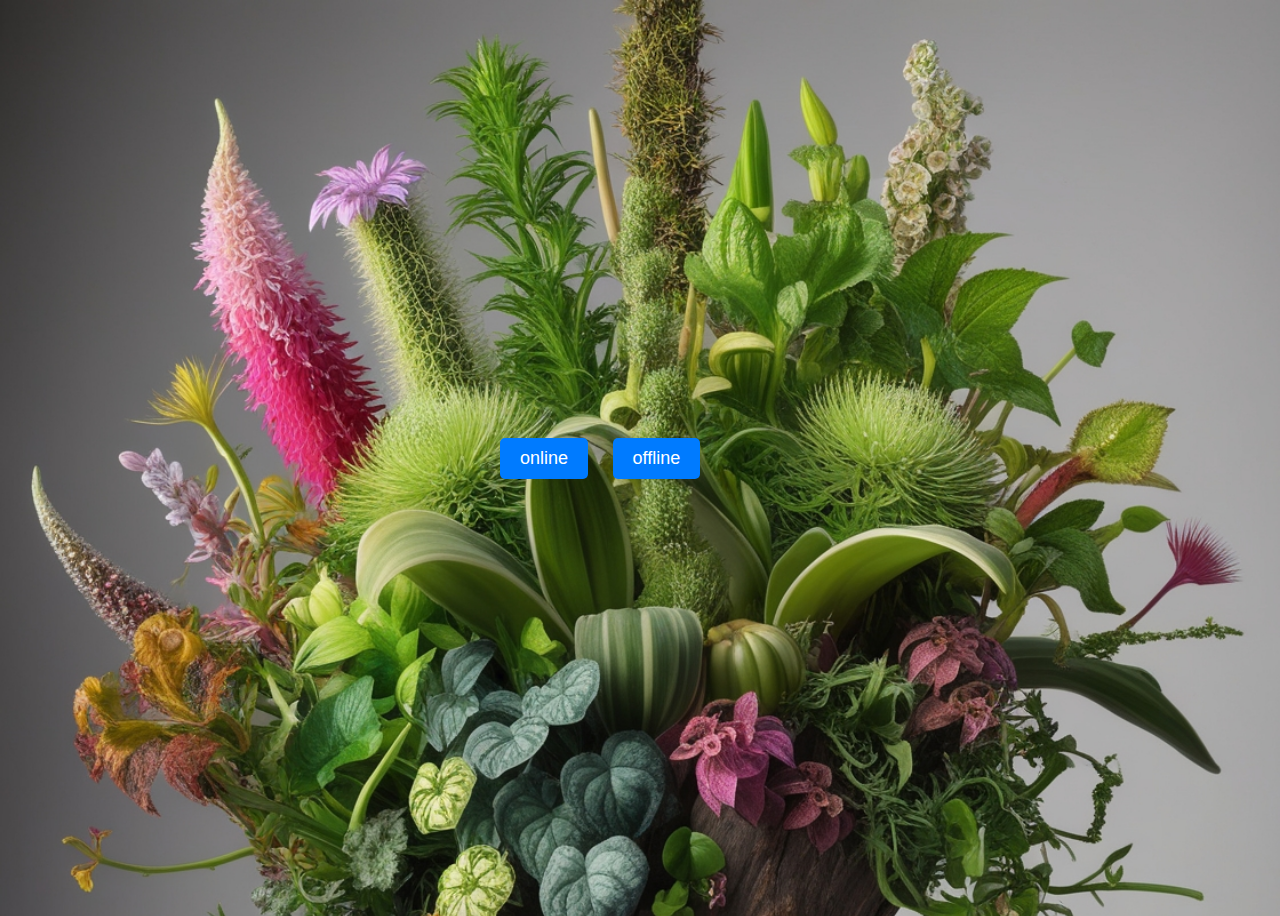
<file: components/finalorder/finalorder.html>
<!DOCTYPE html>
<html lang="en">
<head>
    <meta charset="UTF-8">
    <meta name="viewport" content="width=device-width, initial-scale=1.0">
    <title>Two Button Functionality</title>
    <link rel="stylesheet" href="finalorder.css">
    
</head>
<body>

    <div class="box">        
    
    <button onclick="showPhoto()"> online </button>
    <button onclick="showAlert()">offline </button>

</div>

 

    <script src="finalorder.js"></script>
</body>
</html>
</file>
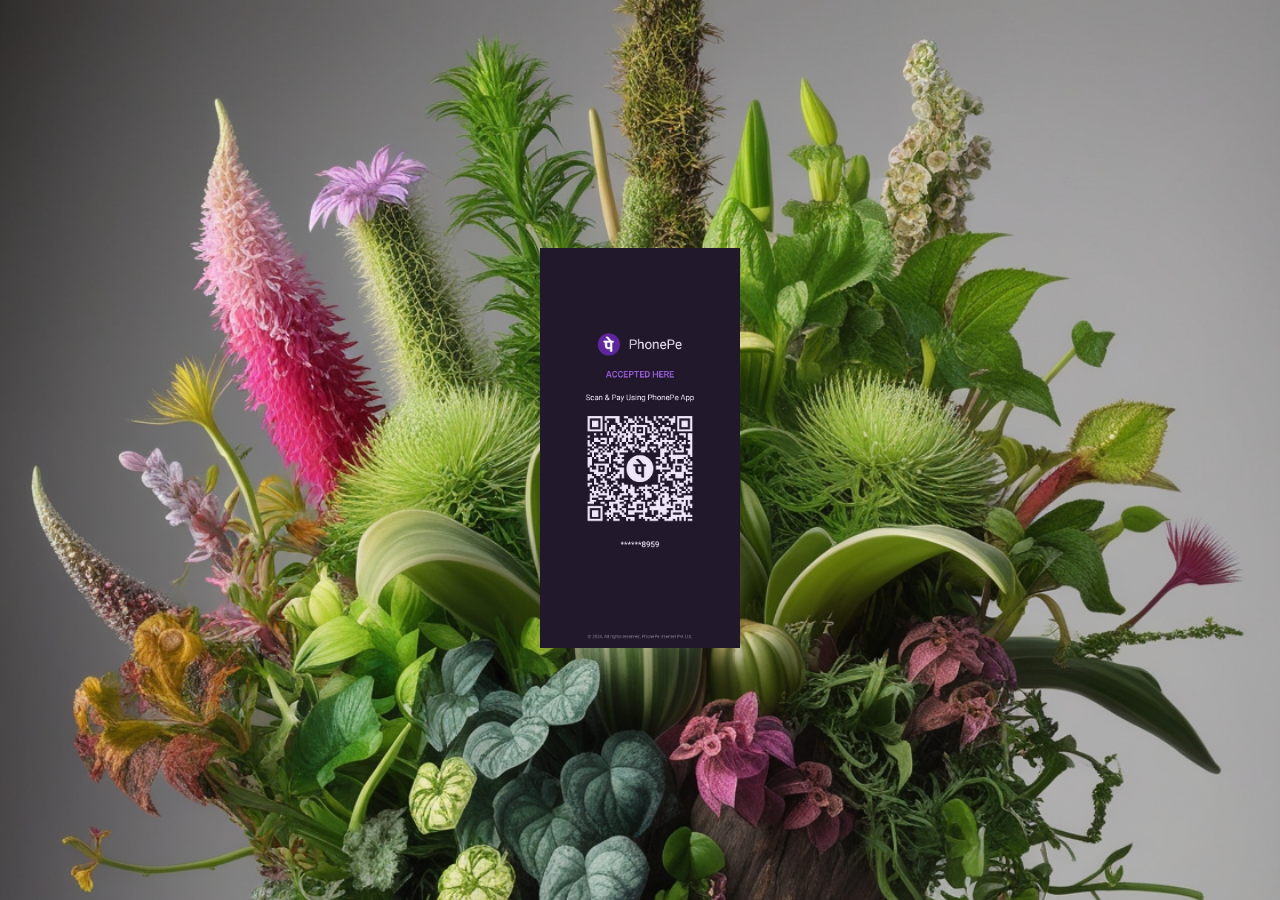
<file: components/finalorder/pay.html>
<!DOCTYPE html>
<html lang="en">
<head>
    <meta charset="UTF-8">
    <meta name="viewport" content="width=device-width, initial-scale=1.0">
    <title>Session Expiry Example</title>
    <style> 
        body {
            background-image: url('photo.jpg');
            background-repeat: no-repeat;
            background-size: cover;
            display: flex;
            justify-content: center;
            align-items: center;
            height: 100vh;
            margin: 0;
        }
        .box img {
            height: 400px;
        }
    </style>
</head>
<body>
    <div class="box">
        <img src="WhatsApp Image 2024-11-05 at 11.52.30_f5152ed8.jpg" alt="Sample Image">
    </div>
    
    <script>
        // Function to show the alert and redirect
        function showSessionExpired() {
            alert("Session Expired");
            window.location.href = "home.html"; // Change 'home.html' to your desired home page URL
        }

        // Set a timer for 20 seconds (20,000 milliseconds)
        setTimeout(showSessionExpired, 10000);
    </script>
</body>
</html>
</file>
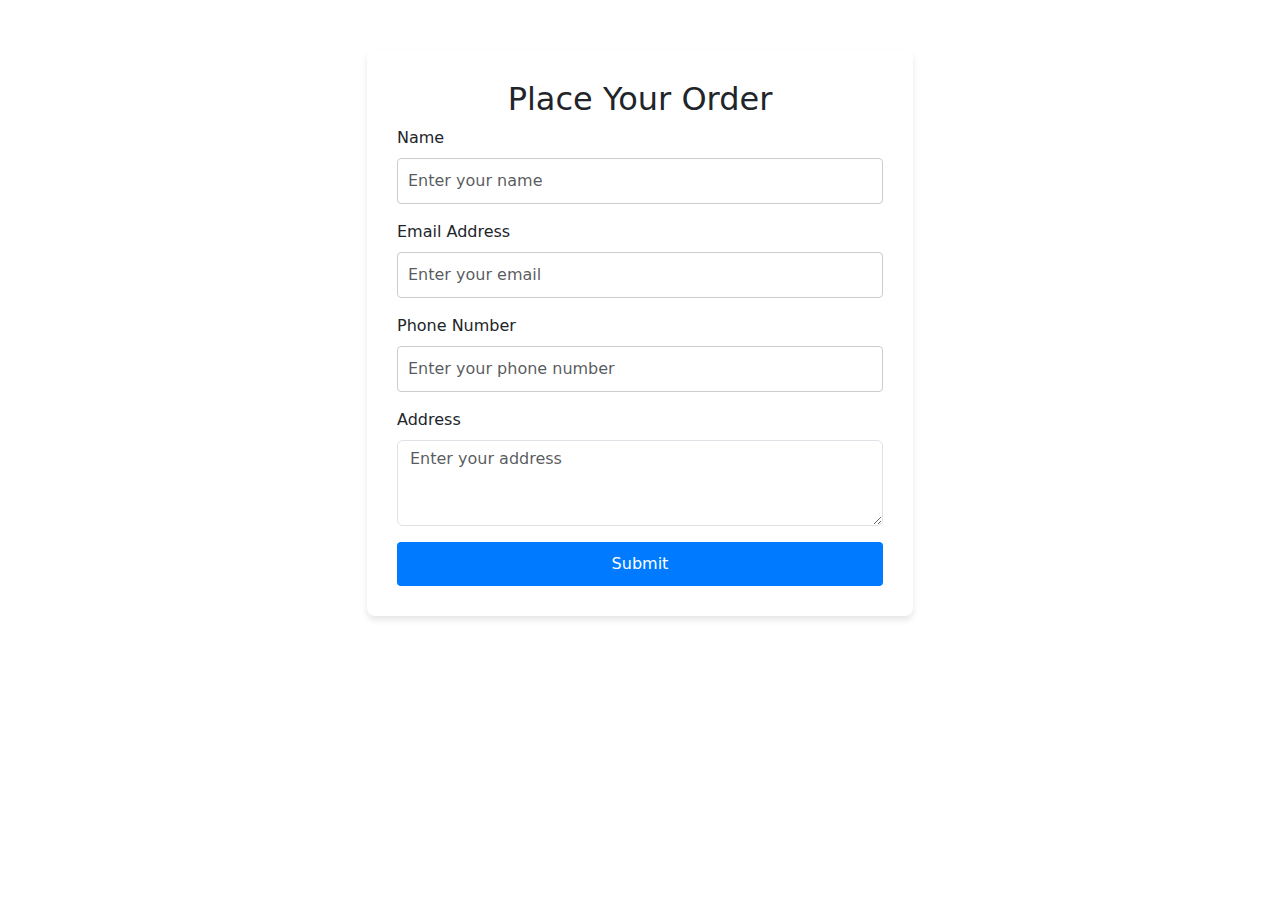
<file: components/form/form.html>
<!DOCTYPE html>
<html lang="en">

<head>
    <meta charset="UTF-8">
    <meta name="viewport" content="width=device-width, initial-scale=1.0">
    <title>Order Form</title>
    <link rel="stylesheet" href="form.css">
    <link href="https://cdn.jsdelivr.net/npm/bootstrap@5.3.3/dist/css/bootstrap.min.css" rel="stylesheet" integrity="sha384-QWTKZyjpPEjISv5WaRU9OFeRpok6YctnYmDr5pNlyT2bRjXh0JMhjY6hW+ALEwIH" crossorigin="anonymous">
</head>

<body>
    <div class="container">
        <div class="row justify-content-center">
            <div class="col-lg-6 col-md-8 col-sm-10">
                <div class="form-container">
                    <h2 class="text-center">Place Your Order</h2>
                    <form method="POST" action="finalorder.html">
                        <div class="mb-3">
                            <label for="name" class="form-label">Name</label>
                            <input type="text" name="name" class="form-control" id="name" placeholder="Enter your name" required>
                        </div>
                        <div class="mb-3">
                            <label for="email" class="form-label">Email Address</label>
                            <input type="email" name="email" class="form-control" id="email" placeholder="Enter your email" required>
                        </div>
                        <div class="mb-3">
                            <label for="phone" class="form-label">Phone Number</label>
                            <input type="text" name="phone" class="form-control" id="phone" placeholder="Enter your phone number" required>
                        </div>
                        <div class="mb-3">
                            <label for="address" class="form-label">Address</label>
                            <textarea class="form-control" name="address" id="address" rows="3" placeholder="Enter your address" required></textarea>
                        </div>
                        <button type="submit" class="btn btn-primary w-100">Submit</button>
                    </form>
                </div>
            </div>
        </div>
    </div>

    <script src="form.js"></script>
</body>

</html>
</file>
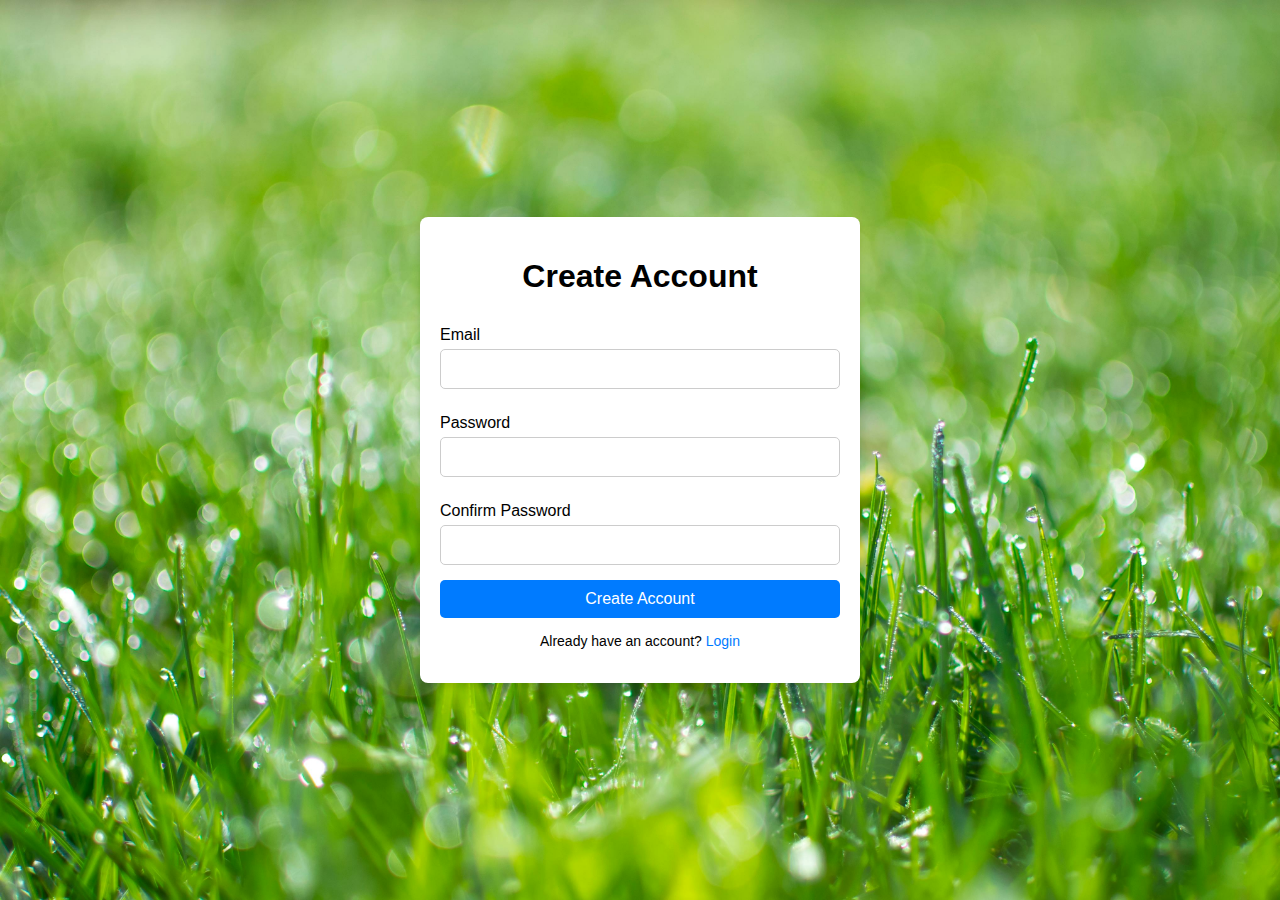
<file: components/login/create_account.html>
<!DOCTYPE html>
<html lang="en">
<head>
  <meta charset="UTF-8">
  <meta name="viewport" content="width=device-width, initial-scale=1.0">
  <link rel="stylesheet" href="style.css">
  <title>Create Account</title>
</head>
<body>
  <div class="container">
    <h1>Create Account</h1>
    <form>
      <label for="email">Email</label>
      <input type="email" id="email" name="email" required>
      
      <label for="password">Password</label>
      <input type="password" id="password" name="password" required>
      
      <label for="confirm-password">Confirm Password</label>
      <input type="password" id="confirm-password" name="confirm-password" required>
      
      <button type="submit" class="btn">Create Account</button>
    </form>
    <p>Already have an account? <a href="login.html">Login</a></p>
  </div>
  <script src="script.js"></script>
</body>
</html>
</file>
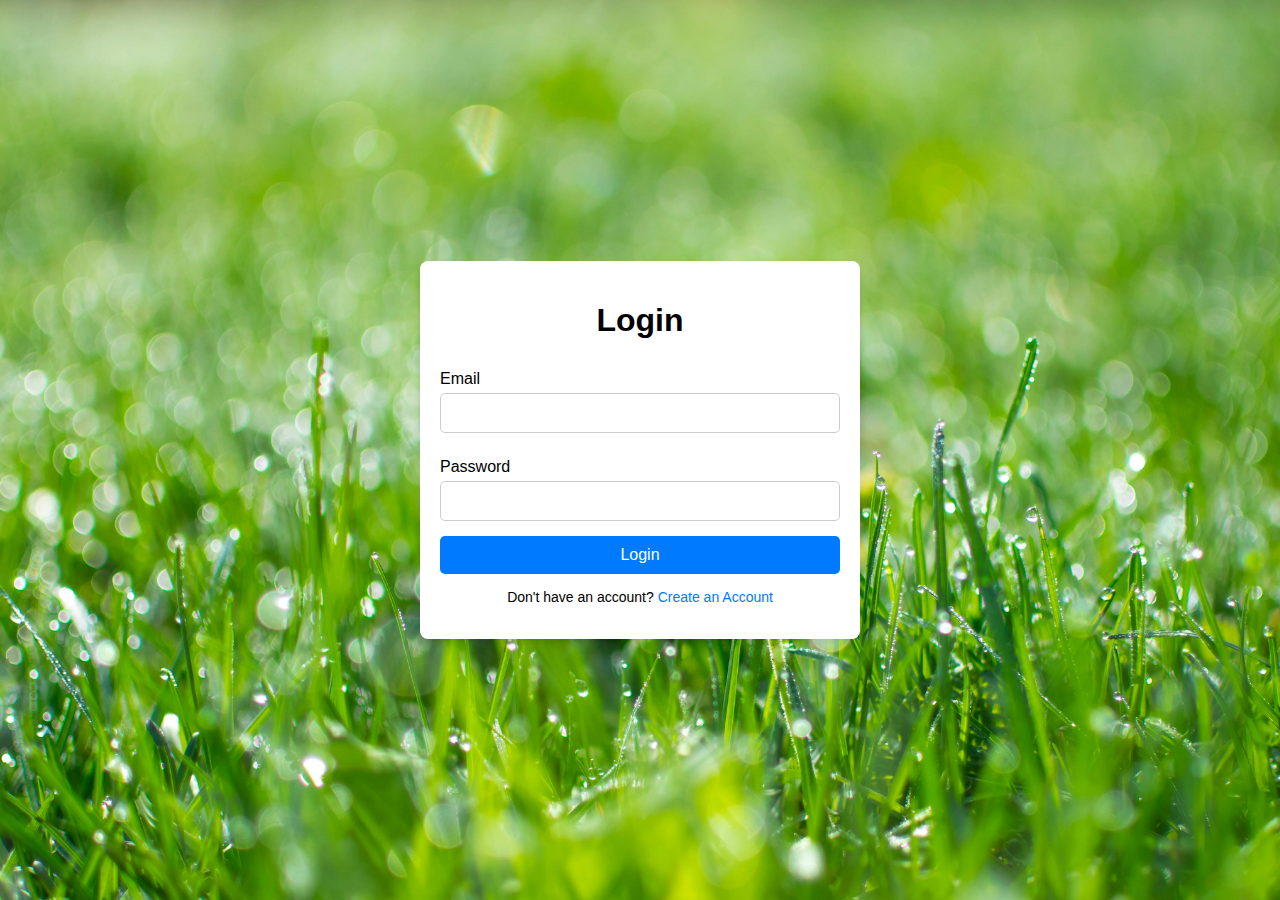
<file: components/login/login.html>
<!DOCTYPE html>
<html lang="en">
<head>
  <meta charset="UTF-8">
  <meta name="viewport" content="width=device-width, initial-scale=1.0">
  <link rel="stylesheet" href="style.css">
  <title>Login</title>
</head>
<body>
  <div class="container">
    <h1>Login</h1>
    <form>
      <label for="email">Email</label>
      <input type="email" id="email" name="email" required>
      
      <label for="password">Password</label>
      <input type="password" id="password" name="password" required>
      
      <button type="submit" class="btn">Login</button>
    </form>
    <p>Don't have an account? <a href="create_account.html">Create an Account</a></p>
  </div>
  <script src="script.js"></script>
</body>
</html>
</file>
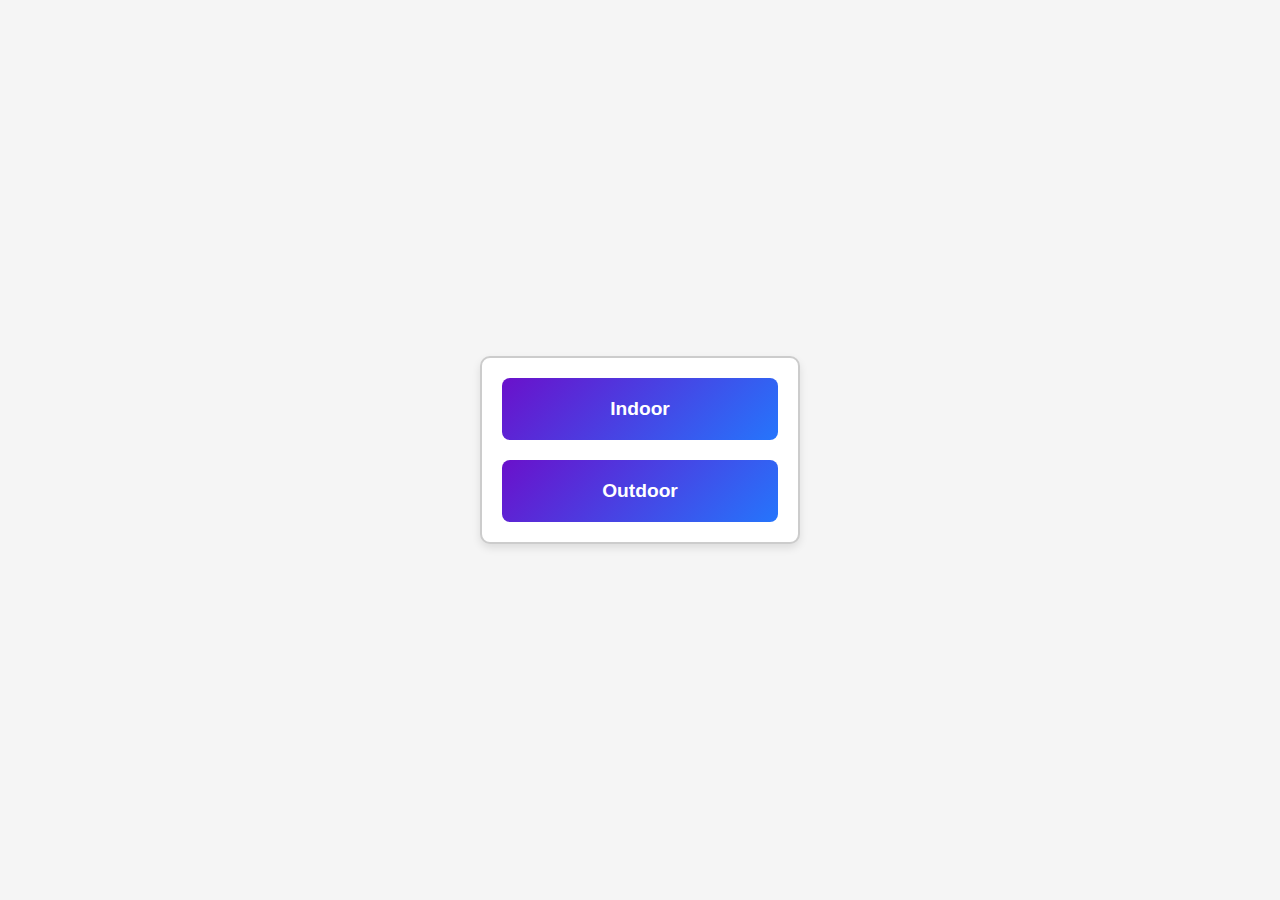
<file: components/Mover/Mover.html>
<!DOCTYPE html>
<html lang="en">
<head>
    <meta charset="UTF-8">
    <meta name="viewport" content="width=device-width, initial-scale=1.0">
    <title>Document</title>
    <link rel="stylesheet" href="Mover.css">
</head>
<body>
    <div class="main_div">

      <div class="first_div common"onclick="ind('indoor')">
        <span>Indoor</span>
      </div>

      <div class="second_div common" onclick="ind ('outdoor')">
        <span>Outdoor</span>
      </div>


    </div>
    <script src="move.js"></script>
</body>
</html>
</file>
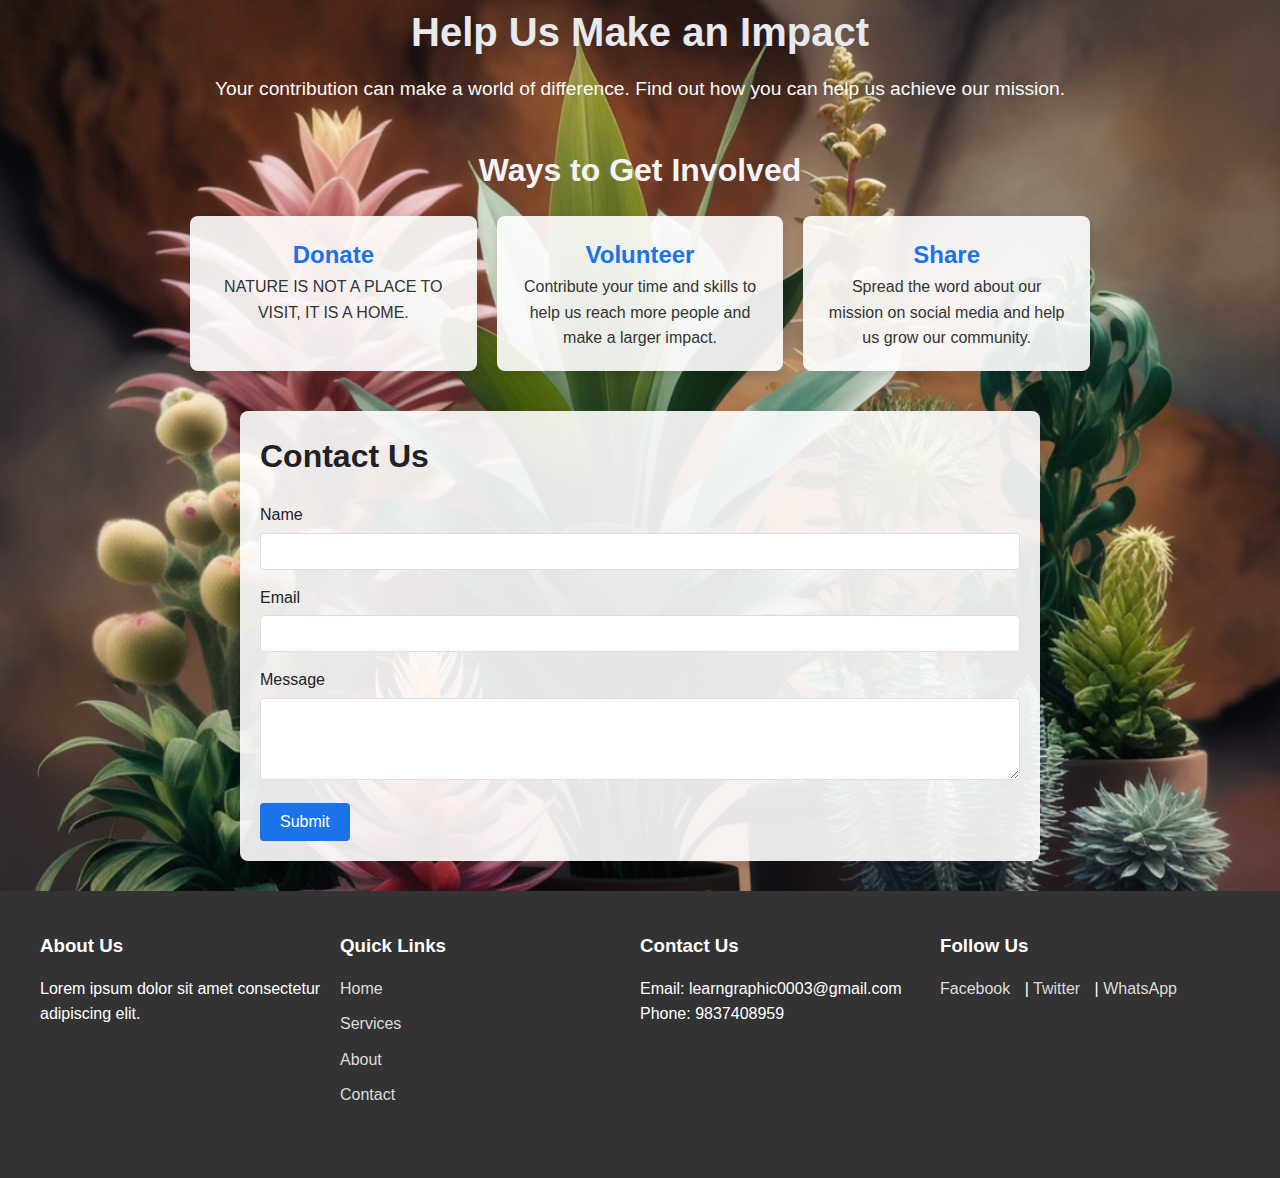
<file: pages/helpus/help.html>
<!DOCTYPE html>
<html lang="en">
<head>
    <meta charset="UTF-8">
    <meta name="viewport" content="width=device-width, initial-scale=1.0">
    <title>Help Us</title>
    <link rel="stylesheet" href="help.css">
</head>
<body>
    <header>
        <h1>Help Us Make an Impact</h1>
        <p>Your contribution can make a world of difference. Find out how you can help us achieve our mission.</p>
    </header>

    <section class="ways-to-help">
        <h2>Ways to Get Involved</h2>
        <div class="help-cards">
            <div class="card">
                <a href="WhatsApp Image 2024-11-05 at 11.52.30_f5152ed8.jpg">
                    <h3>Donate</h3>
                    <p>NATURE IS NOT A PLACE TO VISIT, IT IS A HOME.</p>
                </a>
            </div>
            <div class="card">
                <h3>Volunteer</h3>
                <p>Contribute your time and skills to help us reach more people and make a larger impact.</p>
            </div>
            <div class="card">
                <h3>Share</h3>
                <p>Spread the word about our mission on social media and help us grow our community.</p>
            </div>
        </div>
    </section>

    <section class="contact-form">
        <h2>Contact Us</h2>
       
        <form action="#" method="post">
            <label for="name">Name</label>
            <input type="text" id="name" name="name" required>

            <label for="email">Email</label>
            <input type="email" id="email" name="email" required>

            <label for="message">Message</label>
            <textarea id="message" name="message" rows="4" required></textarea>

            <button type="submit">Submit</button>
        </form>

    </section>

    <footer class="footer">
        <div class="footer-container">
            <div class="footer-section about">
                <h3>About Us</h3>
                <p>Lorem ipsum dolor sit amet consectetur adipiscing elit.</p>
            </div>
            <div class="footer-section links">
                <h3>Quick Links</h3>
                <ul>
                    <li><a href="#">Home</a></li>
                    <li><a href="#">Services</a></li>
                    <li><a href="/about/buy.html">About</a></li>
                    <li><a href="https://github.com/shubham-rawat-web?tab=stars">Contact</a></li>
                </ul>
            </div>
            <div class="footer-section contact">
                <h3>Contact Us</h3>
                <p>Email: learngraphic0003@gmail.com</p>
                <p>Phone: 9837408959</p>
            </div>
            <div class="footer-section social">
                <h3>Follow Us</h3>
                <a href="https://github.com/shubham-rawat-web?tab=stars">Facebook</a> |
                <a href="https://github.com/shubham-rawat-web?tab=stars">Twitter</a> |
                <a href="https://github.com/shubham-rawat-web?tab=stars">WhatsApp</a>
            </div>
        </div>
    </footer>
  
</body>
</html>
</file>
<file: components/finalorder/finalorder.css>
body {
            display: flex;
            flex-direction: column;
            align-items: center;
            justify-content: center;
            height: 100vh;
            font-family: Arial, sans-serif;
            background:url(photo.jpg);
            background-size: cover;
            background-repeat: no-repeat;
           
        }
        button {
            padding: 10px 20px;
            margin: 10px;
            font-size: 18px;
            cursor: pointer;
            border: none;
            border-radius: 5px;
            background-color: #007bff;
            color: white;
            transition: background-color 0.3s ease;
        }
        button:hover {
            background-color: #0056b3;
        }
        #photo {
            display: none;
            margin-top: 20px;
            border: 2px solid #ddd;
            border-radius: 8px;
            width: 300px;
            height: auto;
        }
        .box
        {
            width:300px;
            
        }
</file>
<file: components/login/style.css>
/* General styles */
body {
  background-image: url(grenney1.jpg);
  background-size: cover;
    margin: 0;
    font-family: Arial, sans-serif;
    background-color: #f3f4f6;
    display: flex;
    justify-content: center;
    align-items: center;
    height: 100vh;
  }
  
  /* Container */
  .container {
    background: #fff;
    border-radius: 8px;
    box-shadow: 0 4px 6px rgba(0, 0, 0, 0.1);
    padding: 20px;
    width: 90%;
    max-width: 400px;
    text-align: center;
  }
  
  /* Form elements */
  form {
    display: flex;
    flex-direction: column;
  }
  
  label {
    margin: 10px 0 5px;
    text-align: left;
  }
  
  input {
    padding: 10px;
    margin-bottom: 15px;
    border: 1px solid #ccc;
    border-radius: 5px;
    font-size: 16px;
  }
  
  .btn {
    padding: 10px;
    background-color: #007bff;
    border: none;
    color: white;
    border-radius: 5px;
    cursor: pointer;
    font-size: 16px;
  }
  
  .btn:hover {
    background-color: #0056b3;
  }
  
  /* Links */
  p {
    margin-top: 15px;
    font-size: 14px;
  }
  
  a {
    color: #007bff;
    text-decoration: none;
  }
  
  a:hover {
    text-decoration: underline;
  }
</file>
<file: components/Mover/Mover.css>
/* General styling */
body {
    margin: 0;
    font-family: Arial, sans-serif;
    display: flex;
    justify-content: center;
    align-items: center;
    min-height: 100vh;
    background-color: #f5f5f5;
}

.main_div {
    border: 2px solid #ccc;
    border-radius: 10px;
    display: flex;
    gap: 20px;
    justify-content: center;
    align-items: center;
    padding: 20px;
    flex-wrap: wrap; /* Ensures items stack on smaller screens */
    background-color: #fff;
    box-shadow: 0 4px 8px rgba(0, 0, 0, 0.1);
}

.common {
    background: linear-gradient(135deg, #6a11cb, #2575fc);
    padding: 10px 20px;
    border-radius: 8px;
    text-align: center;
    width: 100%;
    max-width: 450px;
    color: #fff;
    font-size: 1.2rem;
    font-weight: bold;
    cursor: pointer;
    transition: transform 0.3s, box-shadow 0.3s;
}

.common:hover {
    transform: translateY(-5px);
    box-shadow: 0 10px 20px rgba(0, 0, 0, 0.2);
}

.common span {
    display: inline-block;
    padding: 10px;
}

/* Responsive styles */
@media (max-width: 768px) {
    .common {
        max-width: 300px;
        font-size: 1rem;
    }
}

@media (max-width: 480px) {
    .common {
        max-width: 200px;
        font-size: 0.9rem;
        padding: 8px;
    }
    .main_div {
        padding: 10px;
    }
}
</file>
<file: components/form/form.css>
/* Reset some default styles */
* {
    margin: 0;
    padding: 0;
    box-sizing: border-box;
}

/* Body styling */
body {
    font-family: Arial, sans-serif;
    background-color: #f4f4f4;
}

/* Form container */
.form-container {
    background-color: #fff;
    padding: 30px;
    border-radius: 8px;
    box-shadow: 0 4px 6px rgba(0, 0, 0, 0.1);
    margin-top: 50px;
}

/* Heading styling */
h2 {
    font-size: 24px;
    margin-bottom: 20px;
}

/* Form input fields */
input[type="text"],
input[type="email"],
textarea {
    width: 100%;
    padding: 10px;
    margin-bottom: 15px;
    border-radius: 4px;
    border: 1px solid #ccc;
}

/* Button styling */
button[type="submit"] {
    background-color: #007bff;
    color: white;
    padding: 10px;
    border: none;
    border-radius: 4px;
    cursor: pointer;
}

button[type="submit"]:hover {
    background-color: #0056b3;
}

/* Responsive behavior */
@media (max-width: 768px) {
    .form-container {
        padding: 20px;
    }

    h2 {
        font-size: 20px;
    }
}
</file>
<file: pages/helpus/help.css>
/* Basic Reset */
* {
  margin: 0;
  padding: 0;
  box-sizing: border-box;
  font-family: Arial, sans-serif;
  
}

/* Body Styling */
body {
  background-image: url('Leonardo_Phoenix_Create_a_stunning_hyperrealistic_photograph_f_0.jpg');
  background-size: cover;
  
  background-position: center;
  color: #f8f8f9;
  display: flex;
  flex-direction: column;
  align-items: center;
  
  line-height: 1.6;
<<<<<<< HEAD

=======
  backdrop-filter: brightness(-0.5);
    backdrop-filter: blur(6px)
>>>>>>> 3e8905caea044b34f899f052894dccd8011c7821
}

/* Header Styling */
header {
  text-align: center;
  margin-bottom: 40px;
}

header h1 {
  font-size: 2.5em;
  color: #e8e9ed;
  margin-bottom: 10px;
}

header p {
  font-size: 1.2em;
  color: #f8fafd;
}

/* Ways to Help Section */
.ways-to-help {
  width: 100%;
  max-width: 900px;
  margin-bottom: 40px;
  text-align: center;
}

.ways-to-help h2 {
  font-size: 2em;
  margin-bottom: 20px;
  color: #f3f5f9;
}

.help-cards {
  display: flex;
  flex-wrap: wrap;
  gap: 20px;
  justify-content: center;
}

.card {
  background-color: rgba(255, 255, 255, 0.9);
  padding: 20px;
  border-radius: 8px;
  box-shadow: 0 4px 8px rgba(0, 0, 0, 0.1);
  transition: transform 0.2s;
  text-align: center;
  flex: 1 1 250px;
  max-width: 300px;
}

.card a {
  text-decoration: none;
  color: inherit;
}

.card:hover {
  transform: translateY(-5px);
}

.card h3 {
  font-size: 1.5em;
  color: #1a73e8;
}

.card p {
  font-size: 1em;
  color: #333;
}

/* Contact Form Section */
.contact-form {
  width: 100%;
  max-width: 800px;
  background-color: rgba(255, 255, 255, 0.9);
  padding: 20px;
  border-radius: 8px;
  box-shadow: 0 4px 8px rgba(0, 0, 0, 0.1);
}

.contact-form h2 {
  font-size: 2em;
  margin-bottom: 20px;
  color: #202124;
}

.contact-form label {
  font-size: 1em;
  color: #202124;
  display: block;
  margin-bottom: 5px;
}

.contact-form input,
.contact-form textarea {
  width: 100%;
  padding: 10px;
  margin-bottom: 15px;
  border: 1px solid #ddd;
  border-radius: 4px;
}

.contact-form button {
  background-color: #1a73e8;
  color: #fff;
  padding: 10px 20px;
  border: none;
  border-radius: 4px;
  cursor: pointer;
  font-size: 1em;
}

.contact-form button:hover {
  background-color: #185abc;
}





/* Footer Styling */
.footer {
  background-color: #333;
  color: #fff;
  padding: 40px 20px;
  width: 100%;
  margin-top: 30px;
}

.footer-container {
  display: flex;
  flex-wrap: wrap;
  justify-content: space-between;
  max-width: 1200px;
  margin: 0 auto;
}

.footer-section {
  flex: 1 1 200px;
  margin-bottom: 20px;
}

.footer-section h3 {
  margin-bottom: 15px;
}

.footer-section ul {
  list-style: none;
}

.footer-section ul li {
  margin-bottom: 10px;
}

.footer-section ul li a {
  color: #ddd;
  text-decoration: none;
}

.footer-section ul li a:hover {
  color: #fff;
}

.footer-section a {
  color: #ddd;
  text-decoration: none;
  margin-right: 10px;
}

.footer-section a:hover {
  color: #fff;
}
</file>
